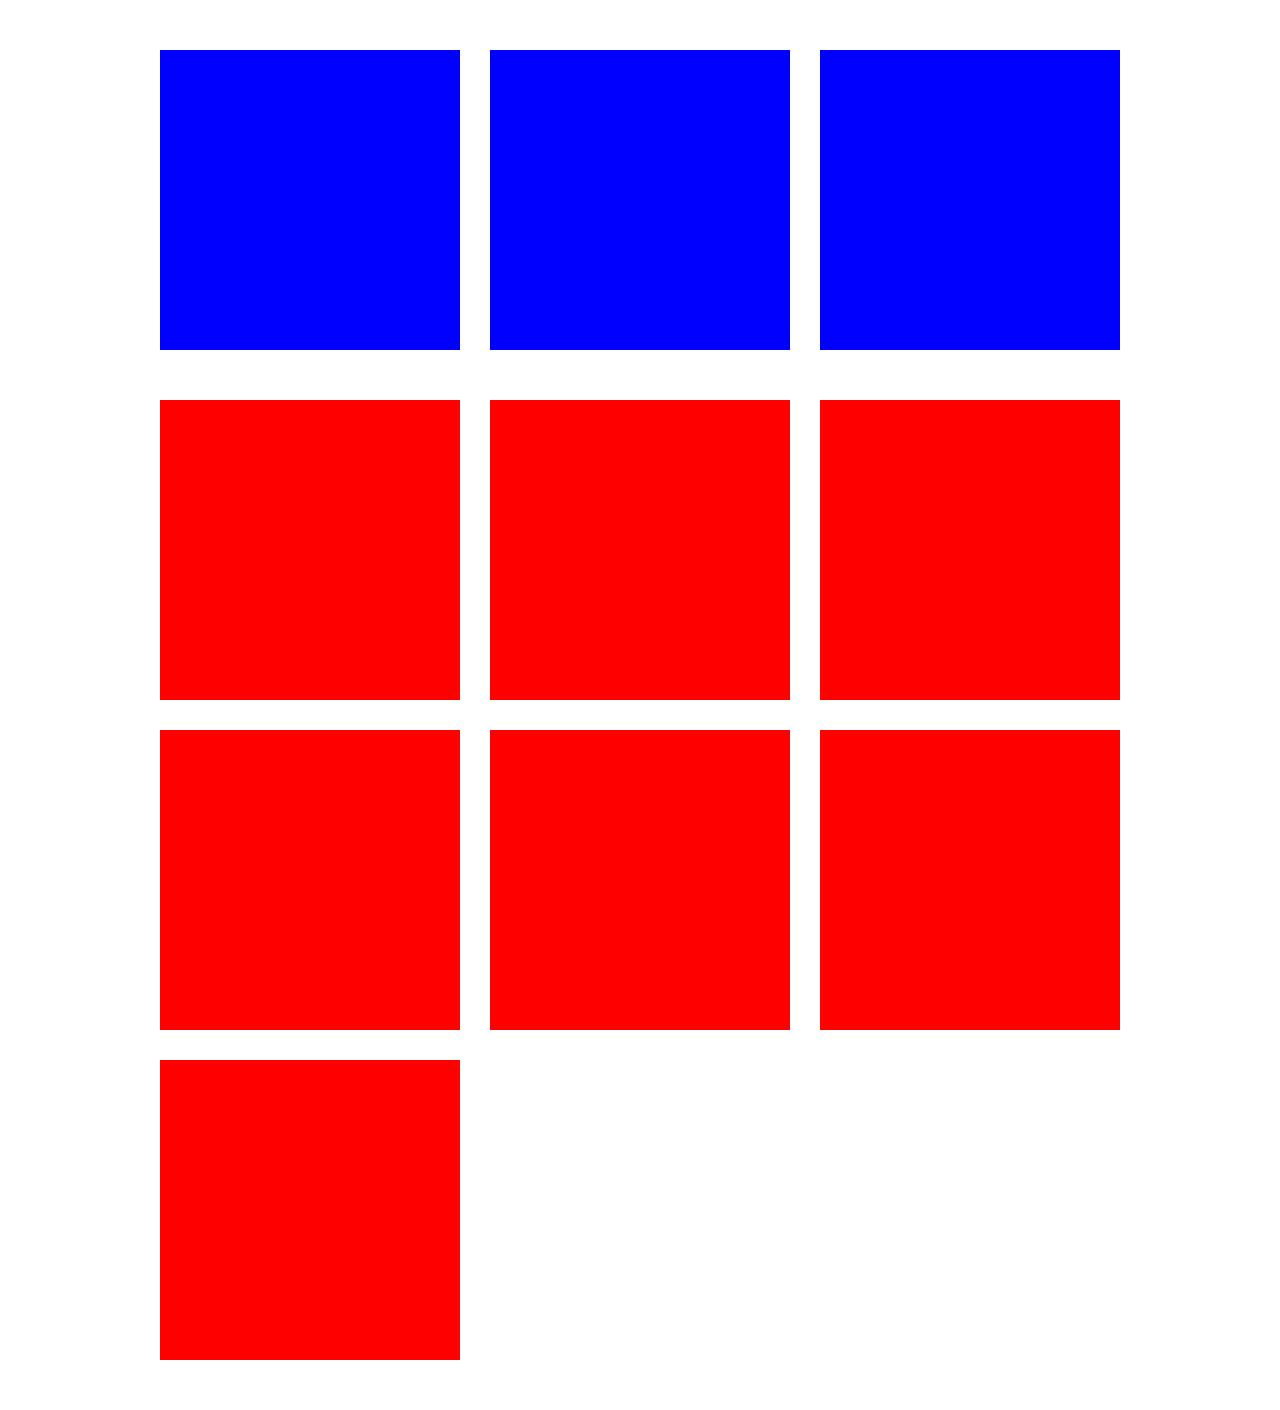
<file: 250119_worl1_1-2/index.html>
<!DOCTYPE html>
<html lang="ja">

<head>
    <meta charset="UTF-8">
    <meta name="viewport" content="width=device-width, initial-scale=1.0">
    <title>第2回講義work1</title>
    <link rel="stylesheet" href="./css/reset.css">
    <link rel="stylesheet" href="./css/style.css">
</head>

<body>

</body>
<div class="container">
    <div class="box"></div>
    <div class="box"></div>
    <div class="box"></div>
</div>

<div class="container2">
    <div class="box2"></div>
    <div class="box2"></div>
    <div class="box2"></div>
    <div class="box2"></div>
    <div class="box2"></div>
    <div class="box2"></div>
    <div class="box2"></div>
</div>

</html>
</file>
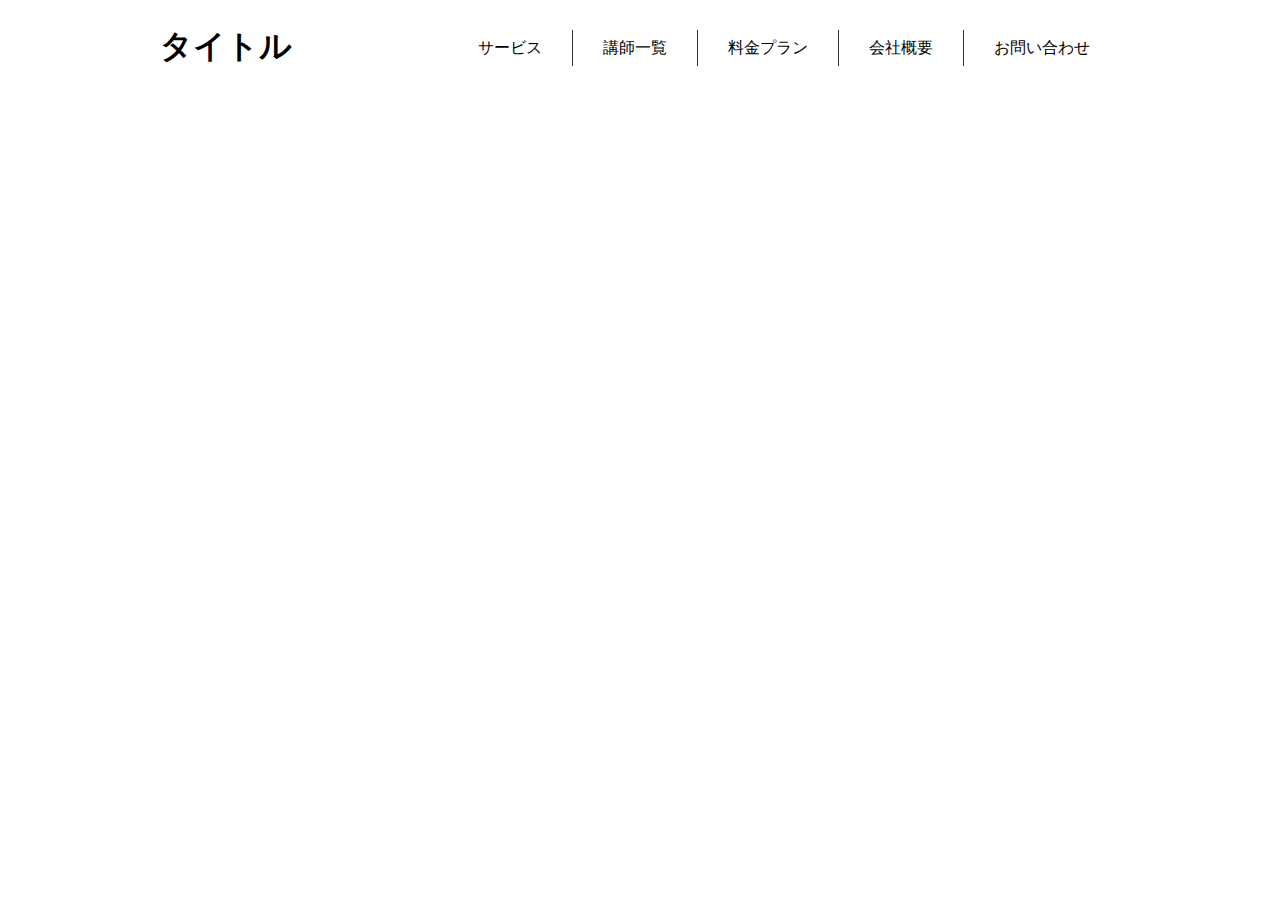
<file: 250121_work1_3/index.html>
<!DOCTYPE html>
<html lang="ja">

<head>
    <meta charset="UTF-8">
    <meta name="viewport" content="width=device-width, initial-scale=1.0">
    <title>第２回講義work1_3</title>
    <link rel="stylesheet" href="./css/reset.css">
    <link rel="stylesheet" href="./css/style.css">
</head>

<body>


    <header>

        <h1>タイトル</h1>

        <ul class="menu">
            <li>サービス</li>
            <li>講師一覧</li>
            <li>料金プラン</li>
            <li>会社概要</li>
            <li>お問い合わせ</li>
        </ul>


    </header>


</body>

</html>
</file>
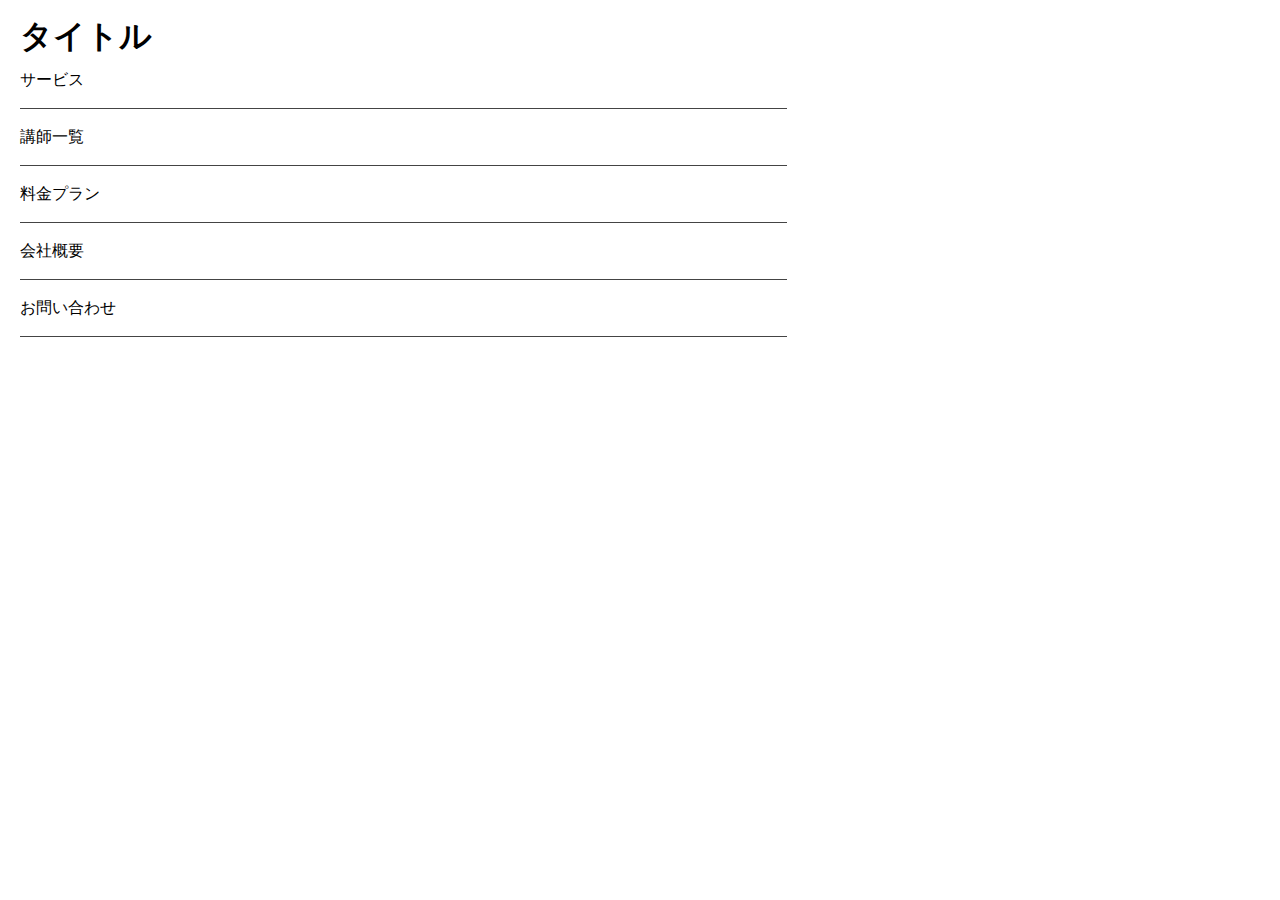
<file: 250123_work2/index.html>
<!DOCTYPE html>
<html lang="ja">

<head>
    <meta charset="UTF-8">
    <meta name="viewport" content="width=device-width, initial-scale=1.0">
    <title>第２回課題work2</title>
    <link rel="stylesheet" href="./css/reset.css">
    <link rel="stylesheet" href="./css/style.css">
</head>

<body>

    <div>

        <h1>タイトル</h1>

        <ul>
            <li>サービス</li>
            <li>講師一覧</li>
            <li>料金プラン</li>
            <li>会社概要</li>
            <li>お問い合わせ</li>

        </ul>
    </div>
</body>

</html>
</file>
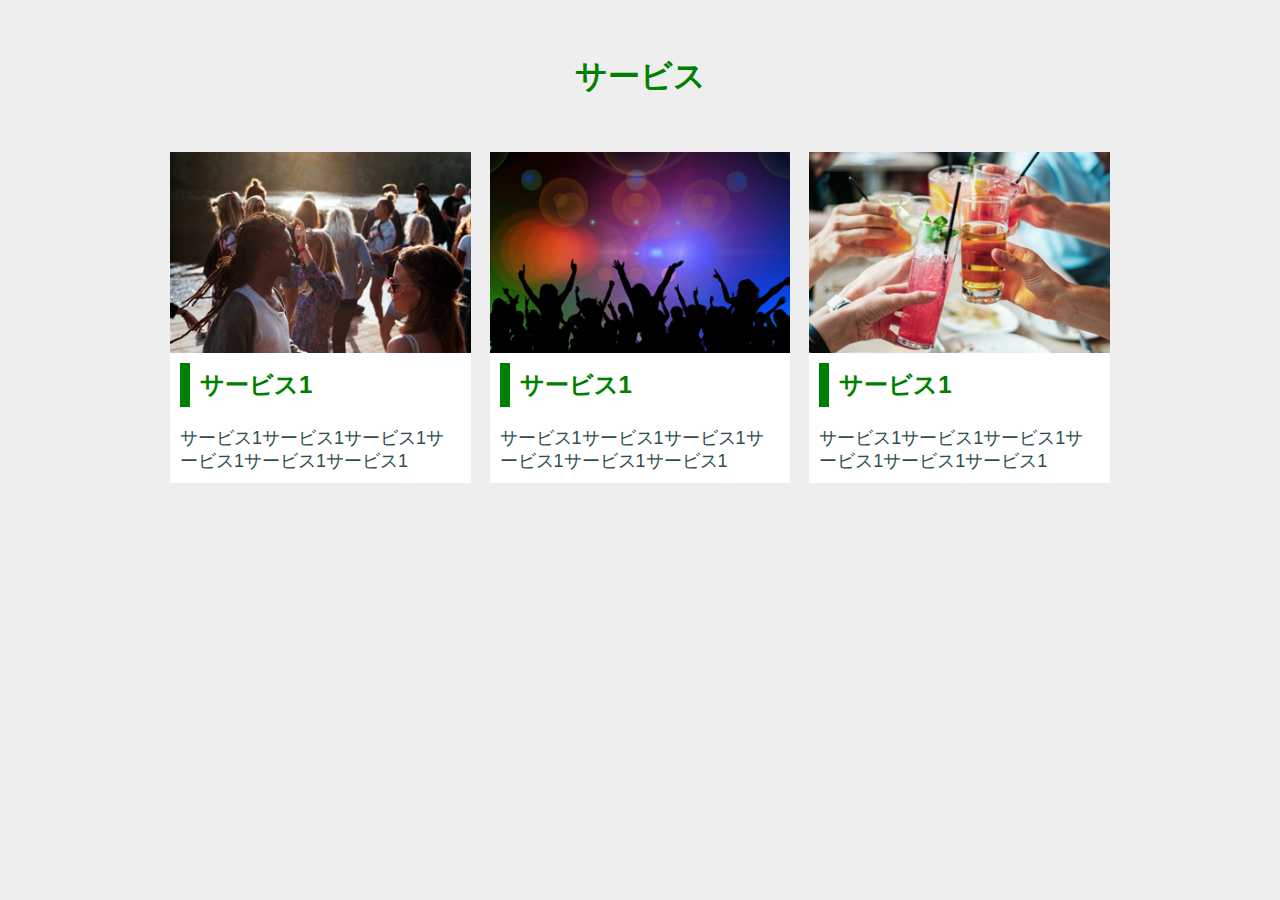
<file: 第３回講義_work2/index.html>
<!DOCTYPE html>
<html lang="ja">

<head>
    <meta charset="UTF-8">
    <meta name="viewport" content="width=device-width, initial-scale=1.0">
    <title>第３回課題</title>
    <link rel="stylesheet" href="./css/reset.css">
    <link rel="stylesheet" href="./css/style.css">
</head>

<body>



    <h1>サービス</h1>


    <ul class="box">
        <li class="box2">
            <img src="main_1.jpg" alt="">
            <h2>サービス1</h2>
            <p>サービス1サービス1サービス1サービス1サービス1サービス1</p>
        </li>
        <li class="box2">
            <img src="main_2.png" alt="">
            <h2>サービス1</h2>
            <p>サービス1サービス1サービス1サービス1サービス1サービス1</p>
        </li>
        <li class="box2" class="box2">
            <img src="main_3.png" alt="">
            <h2>サービス1</h2>
            <p>サービス1サービス1サービス1サービス1サービス1サービス1</p>
        </li>
    </ul>




</body>

</html>
</file>
<file: 250119_worl1_1-2/css/style.css>
@charset "utf-8";

.box{
    width: 300px;
    height: 300px;
    background: blue;
}

.container {
    max-width: 960px;
    margin: 50px auto;
    display: flex;
    gap:  30px;
    justify-content: space-between;

}

.box2{
    width: 300px;
    height: 300px;
    background: red;
}

.container2{
    max-width: 960px;
    margin: 50px auto;
    display: flex;
    gap: 30px;
    justify-content: space-between;
    flex-wrap: wrap;
}
</file>
<file: 250121_work1_3/css/style.css>
@charset "utf-8";

.menu{
    list-style: none;
    display: flex;
    justify-content: center;
    align-items: center;
    max-width: 960px;
}

header{
    display: flex;
    max-width: 960px;
    margin: 30px auto;
    justify-content: space-between;
}

li+ li {
    border-left: 1px solid #333;
    
}

li{
    padding: 10px 30px;

}

@media screen and (max-width: 767px) {
    header{
        flex-direction: column;
        padding: 10px;
        
        
    }
    .menu{
        flex-direction: column;
        align-items: flex-start;
        
    }
    
    li{
        border-bottom: 1px solid #333;
        width: 100%;
        padding: 10px 0px;
        
    }

    li+ li {
        border-left: none;
    }
}
</file>
<file: 250123_work2/css/style.css>
@charset "utf-8" ;
div{
    max-width: 767px;
    margin: 20px;
}

li{
    list-style: none;
    border-bottom: 1px solid #444;
}

li{
    padding: 20px 0px;
}
</file>
<file: 第３回講義_work2/css/style.css>
@charset "utf-8" ;

body{
    background-color: #eeeeee;
    max-width: 960px;
    margin: auto;
}

h1{
    text-align: center;
    color:green;
    padding: 60px;

}


.box{
    display: flex;
    justify-content: space-between;
    padding: 0px 10px;
}

.box2 {
    width: 32%;
    background-color: white;
}


h2{
    color: green;
    padding: 10px 10px;
    border-left: solid 10px;
    margin: 10px;
    align-items: center;
}


p{
    color: darkslategrey;
    padding: 10px 10px ;
    line-height: 130%;
    font-size: 18px;
}


@media screen and (max-width: 400px) {
    .box{
        flex-direction:column;
        width: 100%;
        box-sizing: border-box;
    }
    .box2{
        width: 100%;
        margin: 10px 0px;
    }
    img {
        width: 100%;
    }
}
</file>
